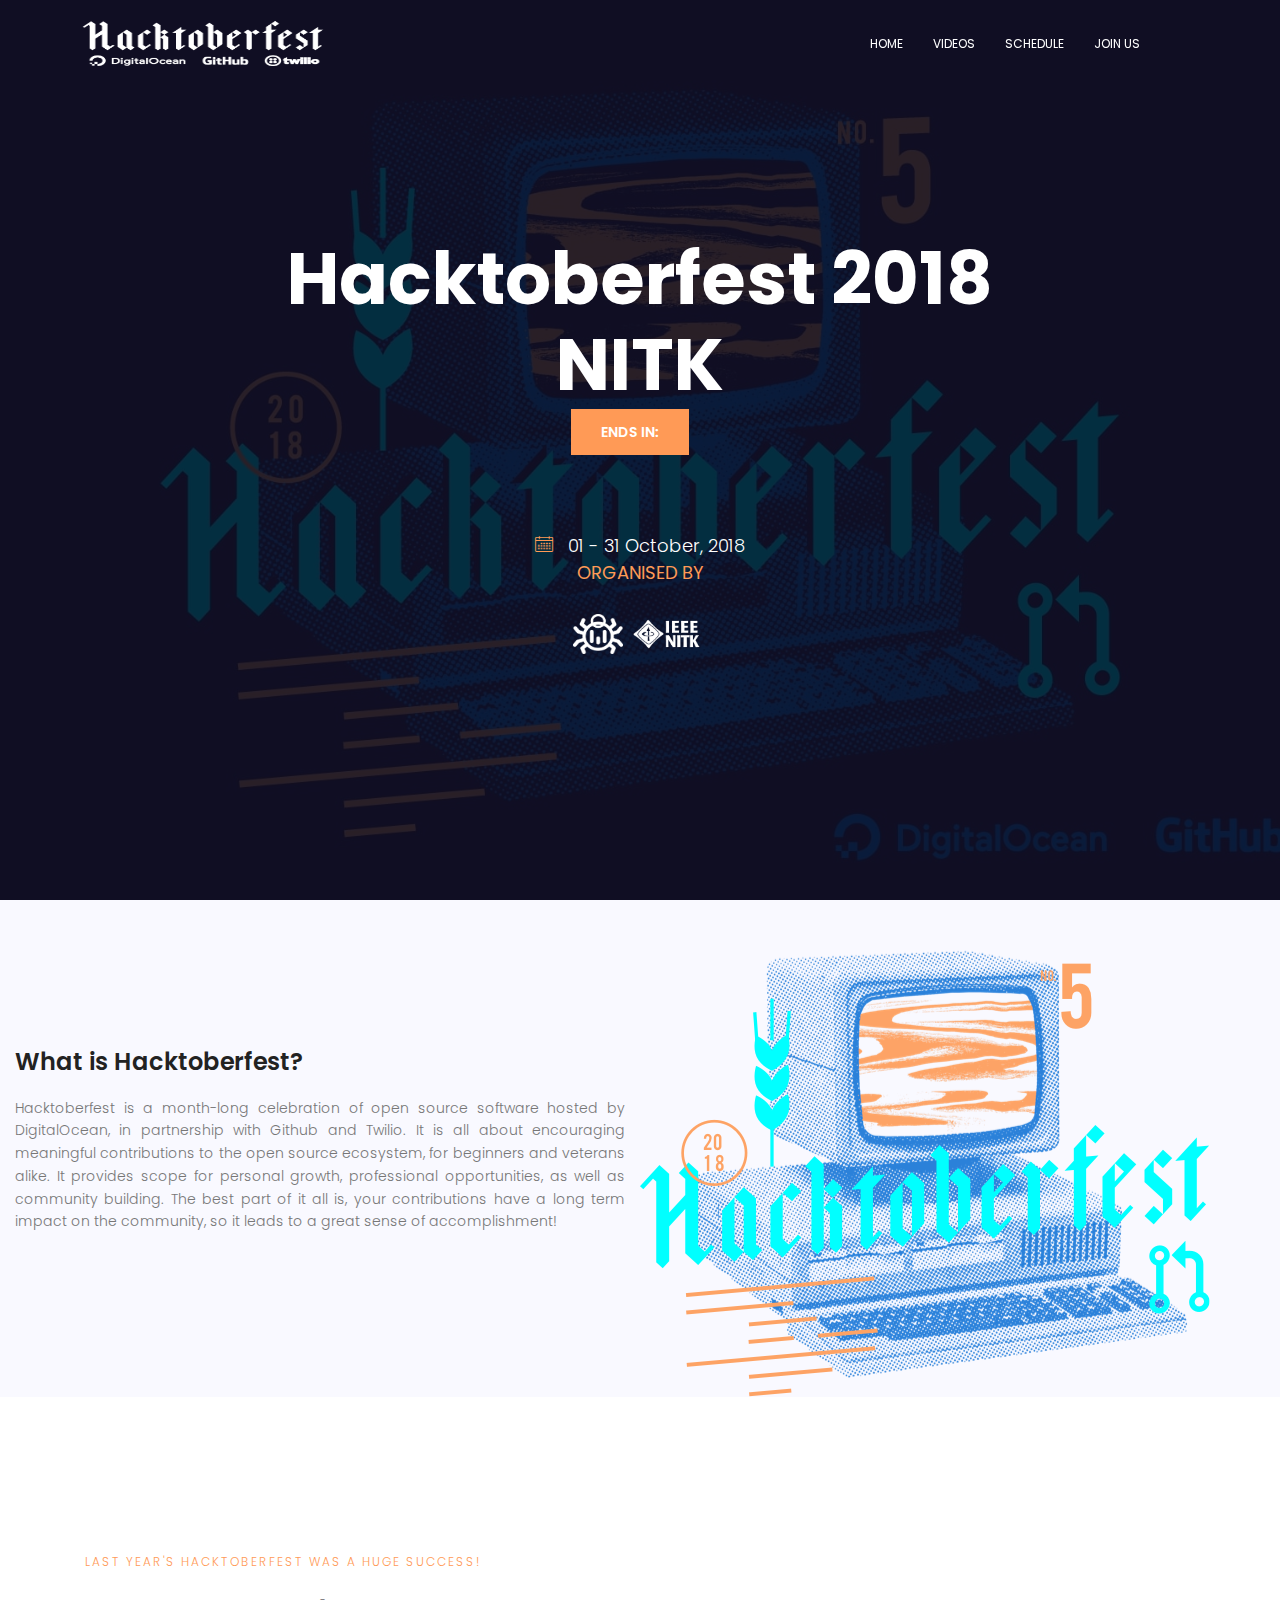
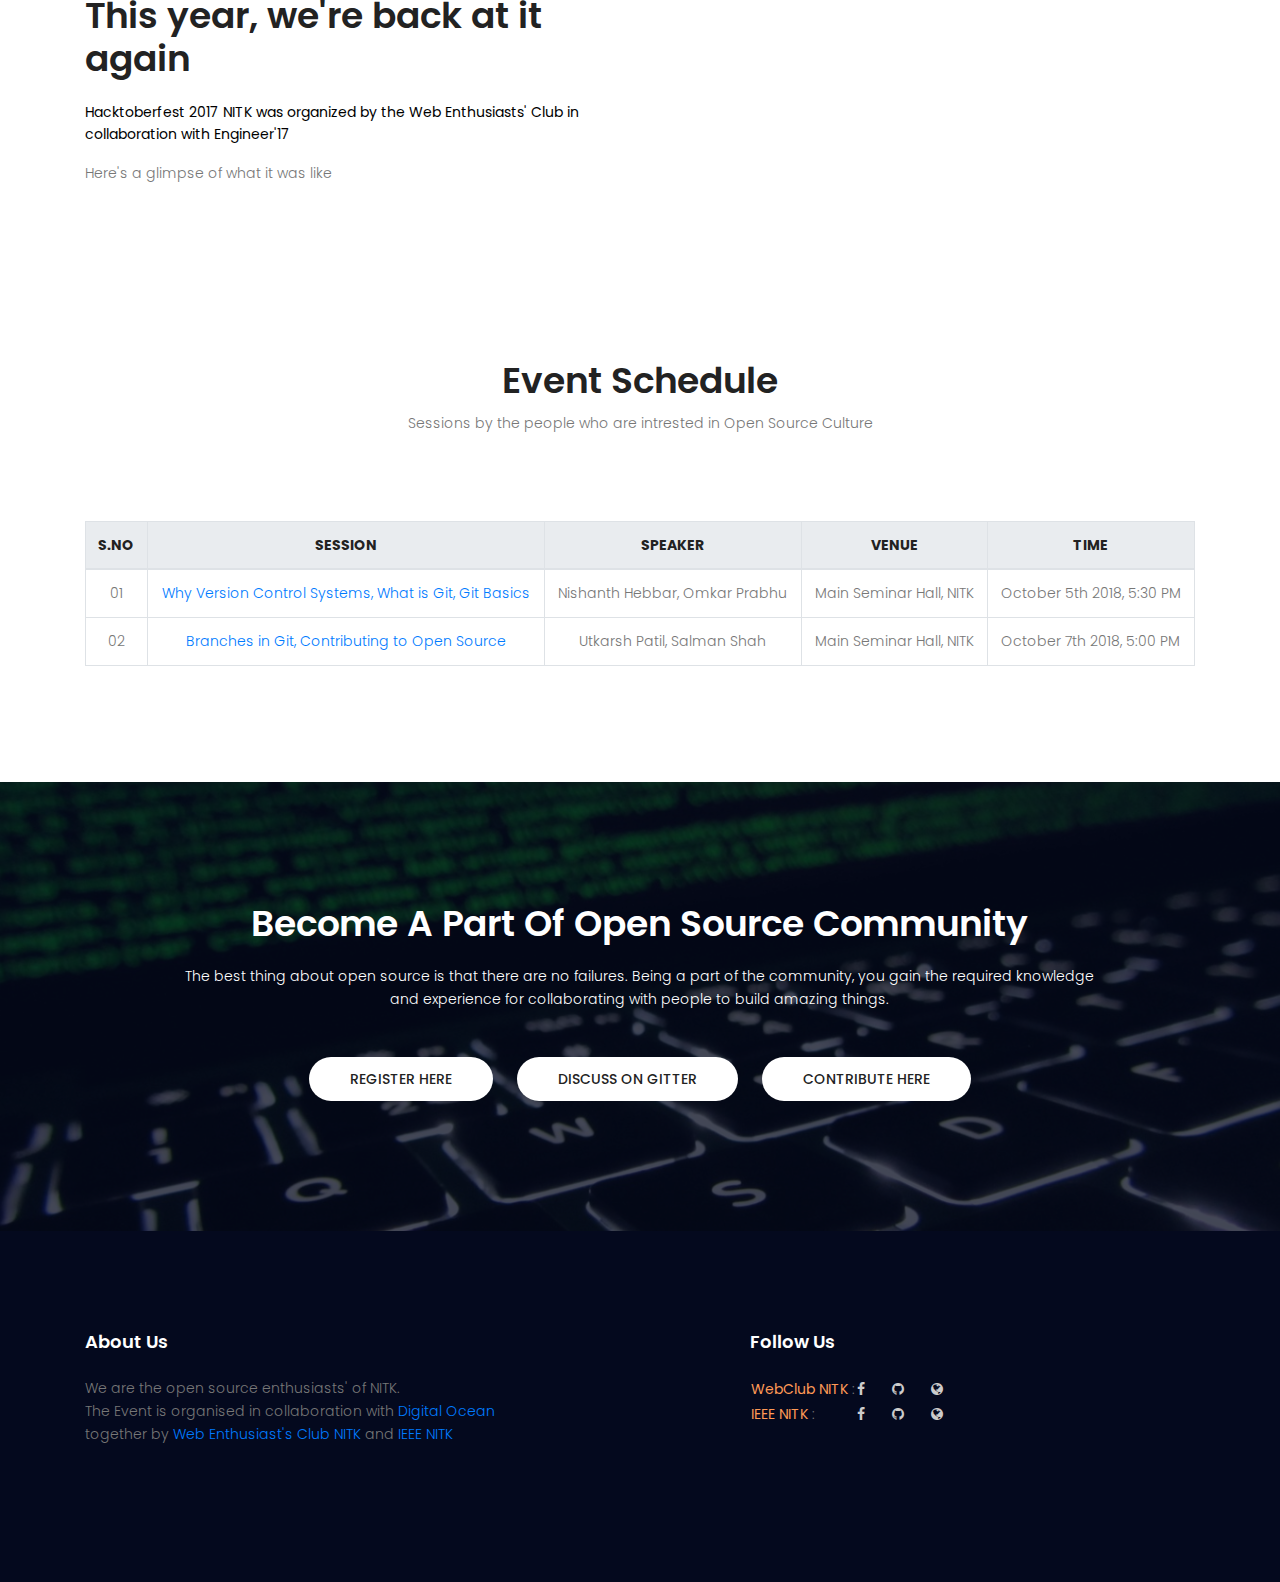
<file: index.html>
<!DOCTYPE html>
<html lang="zxx" class="no-js">

<head>
	<meta name="viewport" content="width=device-width, initial-scale=1, shrink-to-fit=no">
	<link rel="shortcut icon" href="img/favicon.png">
	<meta charset="UTF-8">
	<title>Hacktoberfest-NITK</title>
	<script src="https://ajax.googleapis.com/ajax/libs/jquery/2.1.3/jquery.min.js"></script>
	<script src="https://cdnjs.cloudflare.com/ajax/libs/popper.js/1.12.9/umd/popper.min.js" integrity="sha384-ApNbgh9B+Y1QKtv3Rn7W3mgPxhU9K/ScQsAP7hUibX39j7fakFPskvXusvfa0b4Q"
	 crossorigin="anonymous"></script>
	<script src="https://maxcdn.bootstrapcdn.com/bootstrap/3.3.7/js/bootstrap.min.js"></script>
	<script src="js/easing.min.js"></script>
	<script src="js/hoverIntent.js"></script>
	<script src="js/superfish.min.js"></script>
	<script src="js/jquery.ajaxchimp.min.js"></script>
	<script src="js/jquery.magnific-popup.min.js"></script>
	<script src="js/owl.carousel.min.js"></script>
	<script src="js/jquery.sticky.js"></script>
	<script src="js/jquery.nice-select.min.js"></script>
	<script src="js/parallax.min.js"></script>
	<script src="js/main.js"></script>
	<link href="https://fonts.googleapis.com/css?family=Poppins:100,200,400,300,500,600,700" rel="stylesheet">
	<link rel="stylesheet" href="css/linearicons.css">
	<link rel="stylesheet" href="css/font-awesome.min.css">
	<link rel="stylesheet" href="css/bootstrap.css">
	<link rel="stylesheet" href="css/magnific-popup.css">
	<link rel="stylesheet" href="css/nice-select.css">
	<link rel="stylesheet" href="css/animate.min.css">
	<link rel="stylesheet" href="css/owl.carousel.css">
	<link rel="stylesheet" href="css/main.css">
</head>

<body>

	<header id="header" id="home">
		<div class="container">
			<div class="row align-items-center justify-content-between d-flex">
				<div id="logo">
					<a href="index.html"><img src="img/logo.png" alt="Hacktoberfest" title="" height="60" width="270" /></a>
				</div>
				<nav id="nav-menu-container">
					<ul class="nav-menu">
						<li class="menu-active"><a href="#home">Home</a></li>
						<li><a href="#videos">Videos</a></li>
						<li><a href="#schedule">Schedule</a></li>
						<li><a href="#join_us">Join Us</a></li>
					</ul>
				</nav>
			</div>
		</div>
	</header>

	<section class="banner-area relative" id="home">
		<div class="overlay overlay-bg"></div>
		<div class="container">
			<div class="row fullscreen d-flex align-items-center justify-content-center">
				<div class="banner-content col-lg-9 col-md-12">
					<h1 class="text-white">
						Hacktoberfest 2018 NITK
					</h1>
					<br><br>
					<h2><div class='start-in'>ends in:</div><br><h2>
					<div class="countdown">
						<div id="timer" class="text-white"></div>
					</div>
					<h4><span class="lnr lnr-calendar-full"></span> 01 - 31 October, 2018</h4>
					<br>
					<h6>Organised by</h6>
					<h6> <a href="http://webclub-nitk.github.io/"><img src="img/webclub.png" height="40" width="50" padding="10"></a> <a href="https://ieee.nitk.ac.in/"><img src="img/ieee.png"
						 height="50" width="80" padding="10"></a></h6>
				</div>
			</div>
		</div>
	</section>

	<section class="home-video-area">
		<div class="container-fluid">
			<div class="row justify-content-end align-items-center">
				<div class="col-lg-4 no-padding about-right">
					<h1>What is Hacktoberfest?</h1>

					<p style="text-align:justify"> Hacktoberfest is a month-long celebration of open source software hosted by DigitalOcean, in partnership with Github and Twilio. It is all about encouraging meaningful contributions to the open source ecosystem, for beginners and veterans alike. It provides scope for personal growth, professional opportunities, as well as community building. The best part of it all is, your contributions have a long term impact on the community, so it leads to a great sense of accomplishment!
					</p>
				</div>
				<section class="video-area col-lg-6 no-padding">
					<div class="overlay overlay-bg"></div>
					<div class="containers">
						<div class="video-content">
							<img class="img-fluid" src="img/about2.png" alt="" style = "padding-top: 50px">
						</div>
					</div>
				</section>
			</div>
		</div>
	</section>

	<section class="video-sec-area section-gap" id="videos">
		<div class="container">
			<div class="row justify-content-center align-items-center ">
				<div class="col-lg-6 video-left">
					<h6>Last year's Hacktoberfest was a huge success!</h6>
					<h1>This year, we're back at it again</h1>
					<p><span>Hacktoberfest 2017 NITK was organized by the Web Enthusiasts' Club in collaboration with Engineer'17</span></p>
					<p>
						Here's a glimpse of what it was like
					</p>
				</div>
				<div class="col-lg-6">
					<iframe style="width: 100%" height="315" src="https://www.youtube-nocookie.com/embed/rbRABuT5hxc?rel=0&amp;controls=0&amp;start=1533"
					 frameborder="0" allow="autoplay; encrypted-media" allowfullscreen></iframe>
				</div>
			</div>
		</div>
	</section>

	<section class="schedule-area pb-100" id="schedule">
		<div class="container">
			<div class="row d-flex justify-content-center">
				<div class="menu-content pb-70 col-lg-8">
					<div class="title text-center">
						<h1 class="mb-10">Event Schedule</h1>
						<p>Sessions by the people who are intrested in Open Source Culture</p>
					</div>
				</div>
			</div>
			<div class="row">
				<div class="table-wrap col-lg-12">
					<table class="schdule-table table table-bordered">
						<thead class="thead-light">
							<tr>
								<th class="head" scope="col">s.no</th>
								<th class="head" scope="col">session</th>
								<th class="head" scope="col">speaker</th>
								<th class="head" scope="col">Venue</th>
								<th class="head" scope="col">time</th>
							</tr>
						</thead>
						<tbody>
							<tr>
								<th class="name" scope="row">01</th>
								<td>
									<a target="_blank" href="https://docs.google.com/presentation/d/e/2PACX-1vSeoP6CeHTLUF9klscw5H18eN42Aw2zJZ6yXvZCSqieCRXoiAqdLSJUr9HND-214RVVhD5vGLKPkse2/pub?start=false&loop=false&delayms=3000">
									Why Version Control Systems, What is Git, Git Basics</a>
								</td>
								<td>Nishanth Hebbar, Omkar Prabhu</td>
								<td>Main Seminar Hall, NITK</td>
								<td>October 5th 2018, 5:30 PM</td>

							</tr>
							<tr>
								<th class="name" scope="row">02</th>
								<td>
									<a target="_blank" href="https://drive.google.com/file/d/17Y2g-coU2gQhRFNXYTIn2SCbggeeP6Kl/view">
									Branches in Git, Contributing to Open Source</a>
								</td>
								<td>Utkarsh Patil, Salman Shah</td>
								<td>Main Seminar Hall, NITK</td>
								<td>October 7th 2018, 5:00 PM</td>

							</tr>
						</tbody>
					</table>
				</div>
			</div>
		</div>
	</section>

	<section class="callaction-area relative section-gap" id="join_us">
		<div class="overlay overlay-bg"></div>
		<div class="container">
			<div class="row justify-content-center">
				<div class="col-lg-10">
					<h1 class="text-white">Become A Part Of Open Source Community</h1>
					<p>
						The best thing about open source is that there are no failures.
						Being a part of the community, you gain the required knowledge and experience for
						collaborating with people to build amazing things.
					</p>
					<a class="primary-btn mobilebuttons" style="margin:10px;" href="https://hacktoberfest.digitalocean.com/">Register Here</a>
					<a class="primary-btn mobilebuttons" style="margin: 10px;" href="https://gitter.im/Hacktoberfest-NITK-2018">Discuss on Gitter</a>
					<a class="primary-btn mobilebuttons" style=" margin: 10px; " href="https://github.com/WebClub-NITK/Hacktoberfest-2k18">Contribute Here</a>
				</div>
			</div>
		</div>
	</section>

	<footer class="footer-area section-gap">
		<div class="container">
			<div class="row">
				<div class="col-lg-5 col-md-6 col-sm-6">
					<div class="single-footer-widget">
						<h6>About Us</h6>
						<p>
							We are the open source enthusiasts' of NITK.<br>
							The Event is organised in collaboration with
							<a href="https://hacktoberfest.digitalocean.com/">Digital Ocean</a> together by
							<a href="http://webclub-nitk.github.io/" target="_blank">Web Enthusiast's Club NITK</a>
							and
							<a href="https://ieee.nitk.ac.in/" target="_blank">IEEE NITK</a>
						</p>
					</div>
				</div>
				<div class="col-lg-2  col-md-6 col-sm-6">
				</div>
				<div class="col-lg-5 col-md-6 col-sm-6 social-widget">
					<div class="single-footer-widget">
						<h6>Follow Us</h6>
						<div class="footer-social d-flex align-items-center">
						<table>
							<tr>
								<td>
									<b>WebClub NITK</b> :
								</td>
								<td>
									<a href="https://www.facebook.com/web.club.nitk/"><i class="fa fa-facebook"></i></a>
								</td>
								<td>
									<a href="https://github.com/WebClub-NITK"><i class="fa fa-github"></i></a>
								</td>
								<td>
										<a href="http://webclub-nitk.github.io/"><i class="fa fa-globe"></i></a>
								</td>
							</tr>
							<tr>
								<td>
									<b>IEEE NITK</b> :
								</td>
								<td>
									<a href="https://www.facebook.com/IEEENITK/"><i class="fa fa-facebook" ></i></a>
								</td>
								<td>
									<a href="https://github.com/IEEE-NITK"><i class="fa fa-github" ></i></a>
								</td>
								<td>
									<a href="https://ieee.nitk.ac.in/"><i class="fa fa-globe" ></i></a>
								</td>
							</tr>
						</table>
					</div>
				</div>
			</div>
		</div>
	</footer>
</body>

</html>
</file>
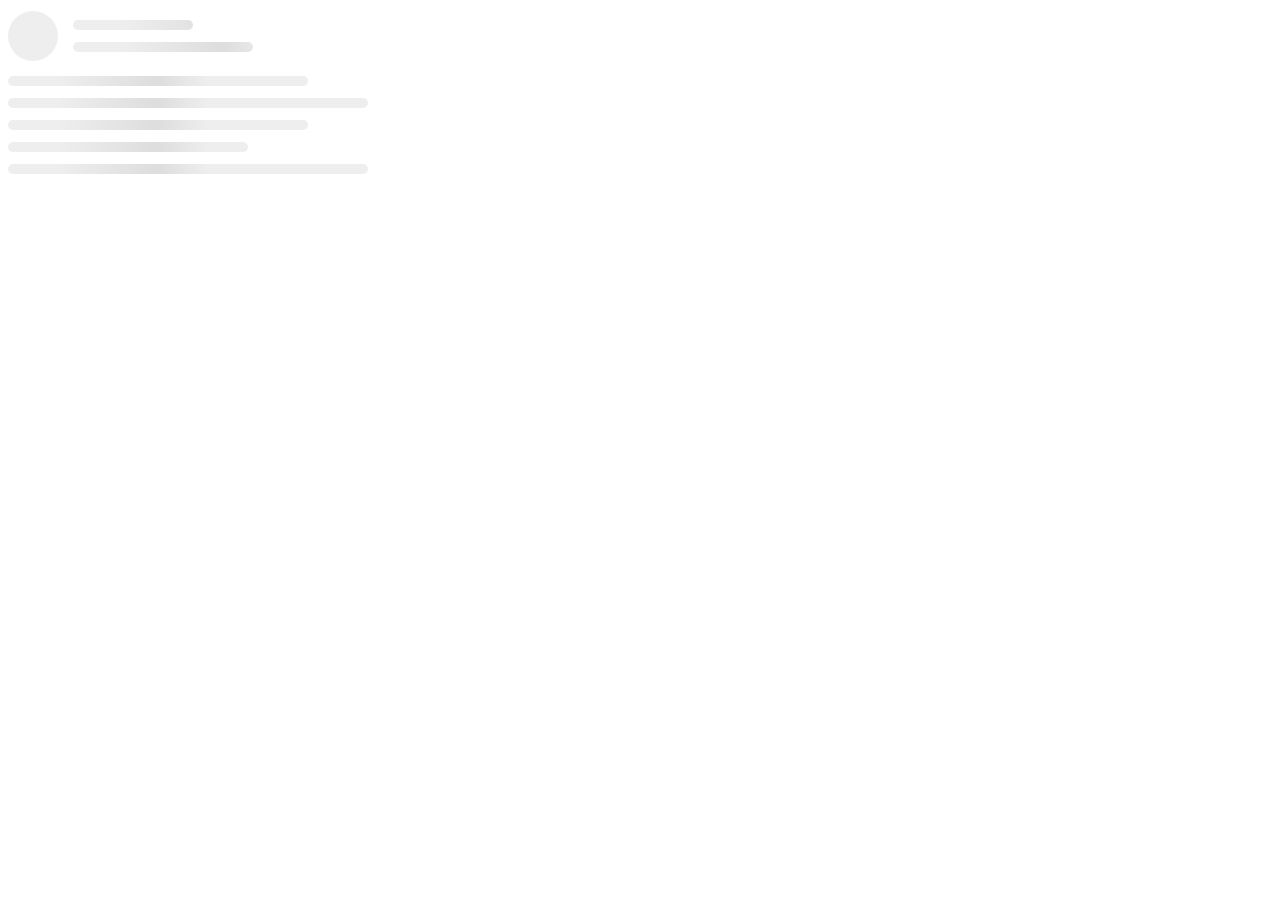
<file: development/gradient_loader/index.html>
<!DOCTYPE html>
<html lang="en">

<head>
  <meta charset="UTF-8">
  <meta name="viewport" content="width=device-width, initial-scale=1.0">
  <meta http-equiv="X-UA-Compatible" content="ie=edge">
  <link rel="stylesheet" href="index.css">
  <title>Gradient Loader</title>
</head>

<body>
  <div class="placeholder">
    <div class="profile-placeholder">
      <div class="circle"></div>
      <div class="profile-lines">
        <div class="line line--tiny"></div>
        <div class="line line--small"></div>
      </div>
    </div>

    <div class="line line--big"></div>
    <div class="line line--huge"></div>
    <div class="line line--big"></div>
    <div class="line line--medium"></div>
    <div class="line line--huge"></div>
  </div>
</body>

</html>
</file>
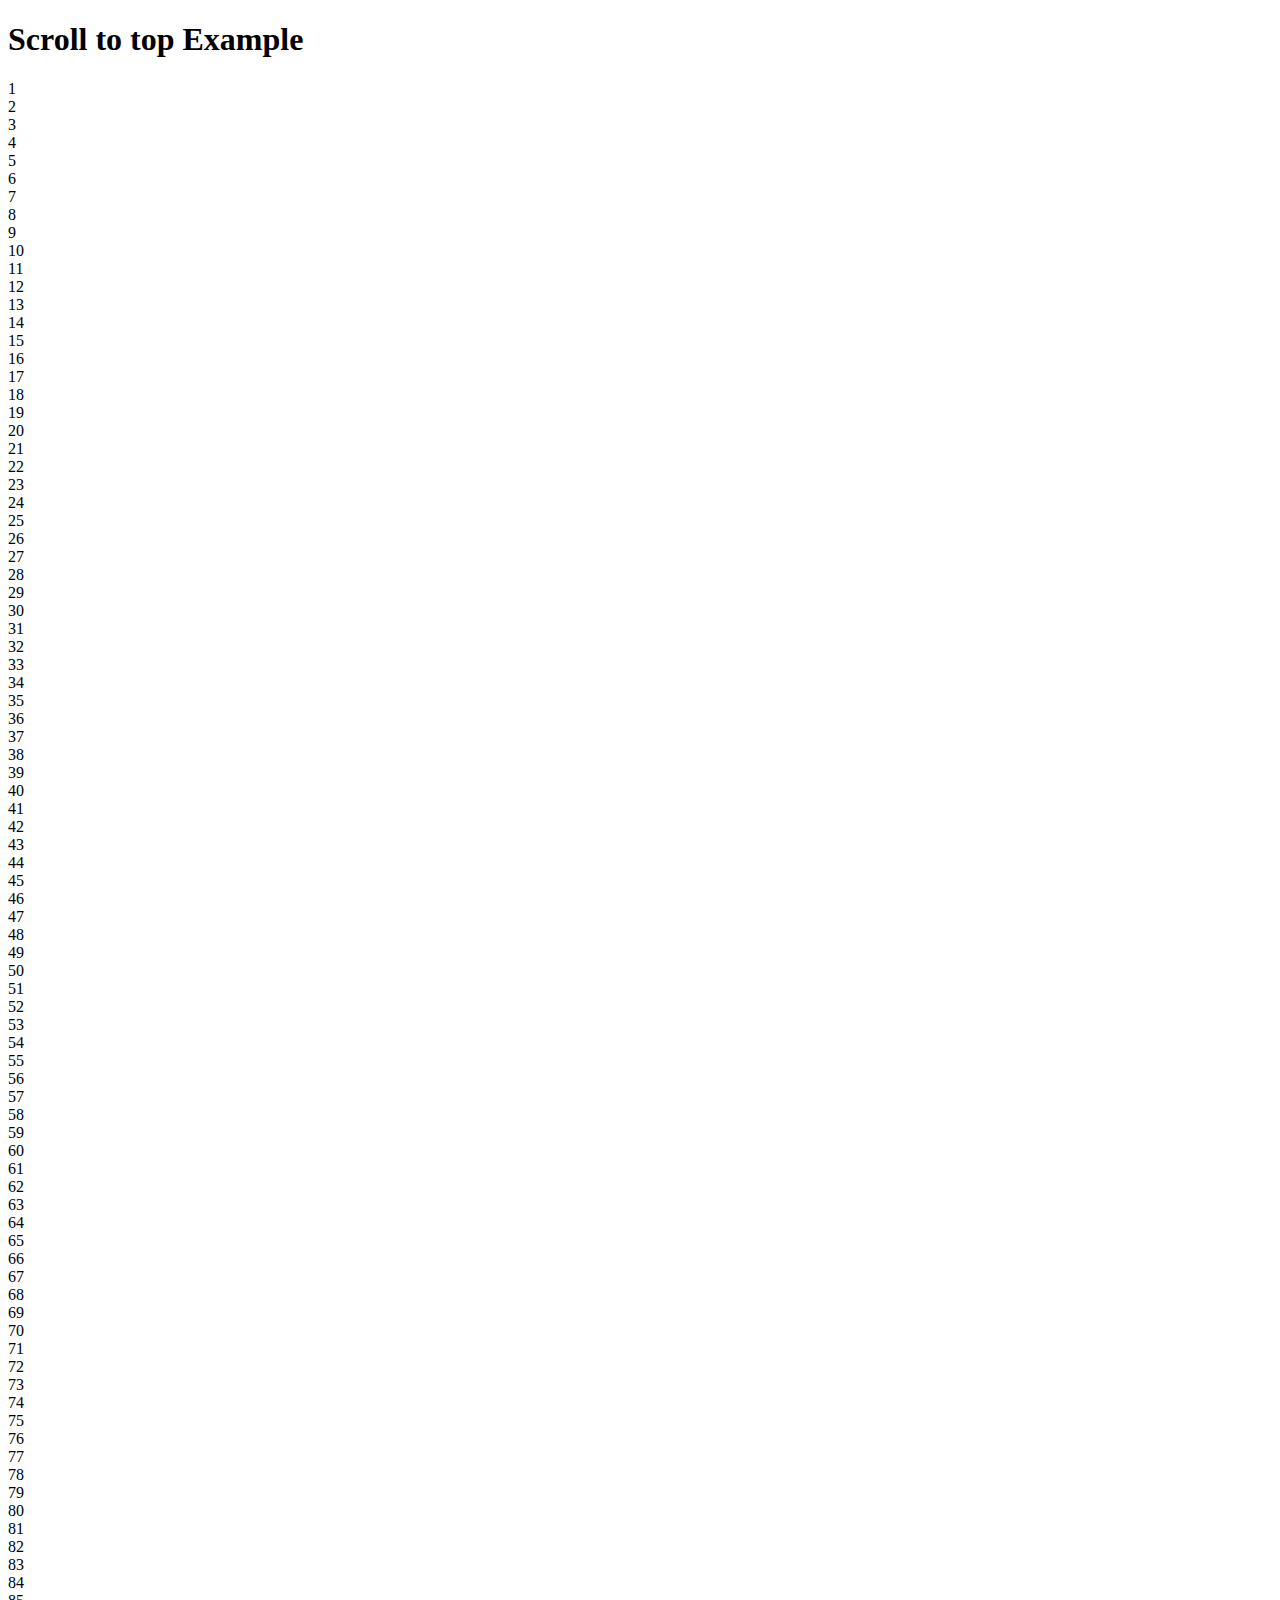
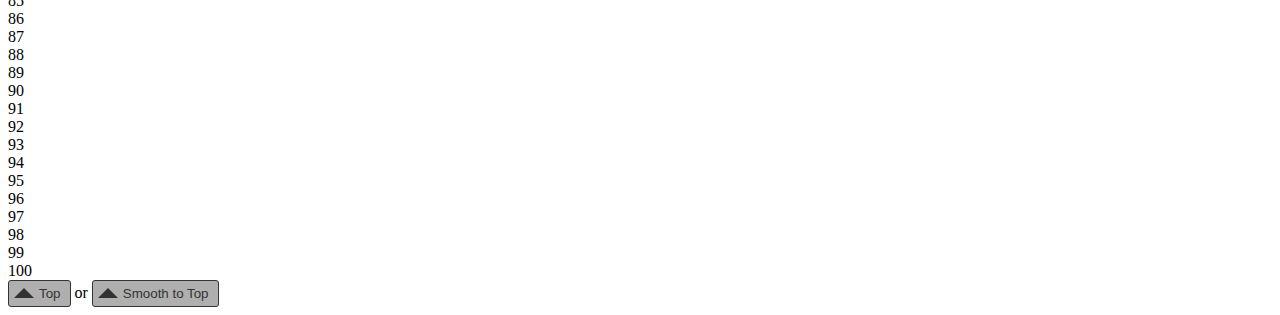
<file: development/scroll_top_plugin/example.html>
<!DOCTYPE HTML>
<html>

<head>
	<meta charset="utf-8">
	<title>Scroll to Top Example</title>

	<link rel="stylesheet" type="text/css" href="scrollTop.css">
	<script type="text/javascript" src="scrollTop.js"></script>
</head>

<body>
	<h1>Scroll to top Example</h1>

	<script type="text/javascript">
		/* insert 100 lines*/
		for (let i = 1; i <= 100; ++i) {
			document.write(i + "<br>");
		}
	</script>

	<button class="scrollTopButton" onclick="scrollToTop()">Top</button>
	or
	<button class="scrollTopButton" onclick="scrollToTopSmooth()">Smooth to Top</button>

</body>

</html>
</file>
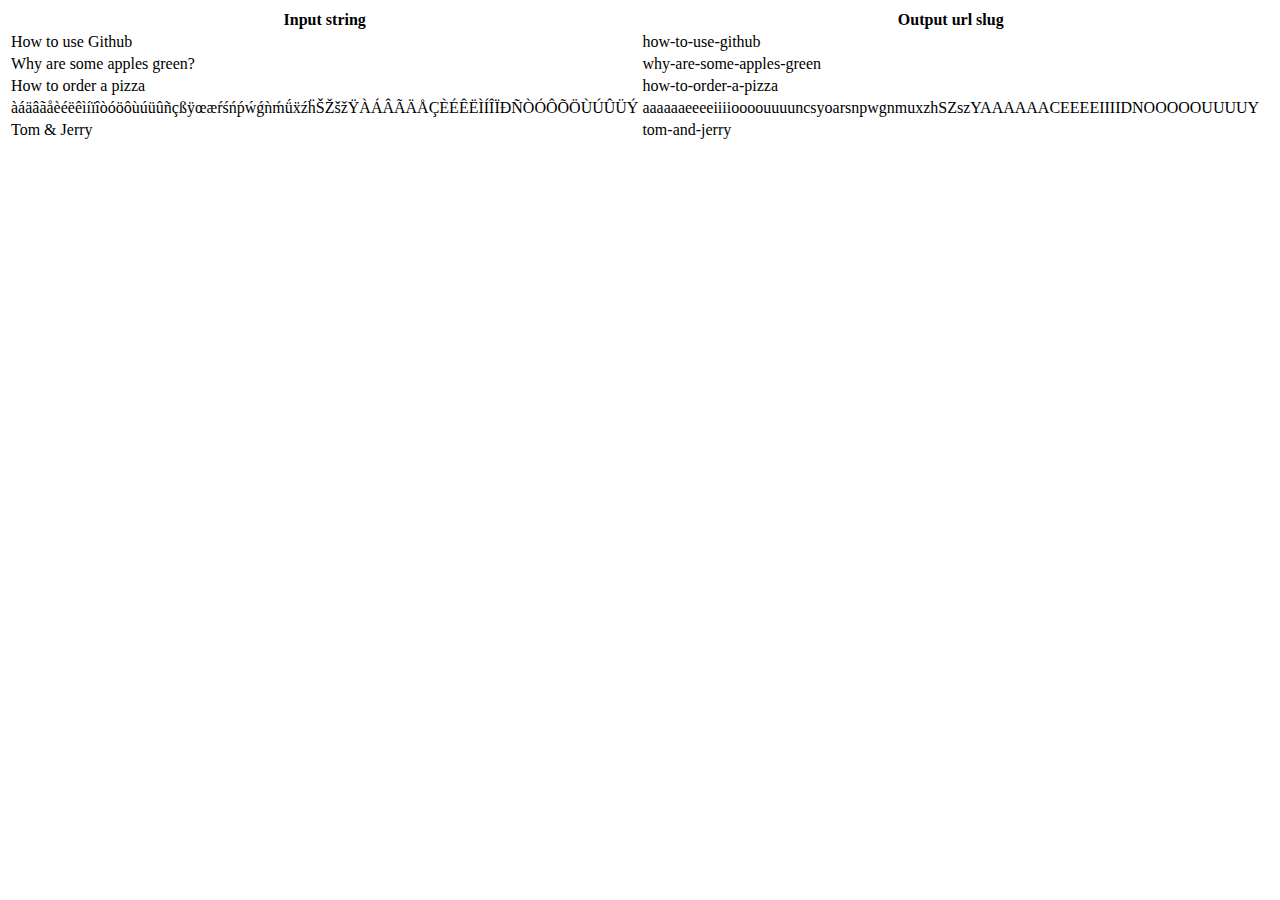
<file: development/string_to_url_slug/example.html>
<!DOCTYPE html>
<html>

<head>
  <meta charset="utf-8">
  <title>String to url slug example</title>
  <script src="./string_to_url_slug.js"></script>
  <script>
    function test() {

      testArray = [
        "How to use Github",
        "Why are some apples green?",
        "How to order a pizza",
        "àáäâãåèéëêìíïîòóöôùúüûñçßÿœæŕśńṕẃǵǹḿǘẍźḧŠŽšžŸÀÁÂÃÄÅÇÈÉÊËÌÍÎÏÐÑÒÓÔÕÖÙÚÛÜÝ",
        "Tom & Jerry"
      ];

      testArray.forEach((element) => {
        let table = document.getElementById("example");
        let tr = document.createElement("tr");
        let tdStrInput = document.createElement("td");
        let tdUrlSlugOutput = document.createElement("td");
        let strInput = document.createTextNode(element);
        let urlSlugOutput = document.createTextNode(string_to_url_slug(element));

        tdStrInput.appendChild(strInput);
        tdUrlSlugOutput.appendChild(urlSlugOutput);
        tr.appendChild(tdStrInput);
        tr.appendChild(tdUrlSlugOutput);
        table.appendChild(tr);
      });
    }
  </script>
</head>

<body onload="test();">
  <table id="example">
    <tr>
      <th>Input string</th>
      <th>Output url slug</th>
    </tr>
  </table>
</body>

</html>
</file>
<file: css/linearicons.css>
@font-face {
	font-family: 'Linearicons-Free';
	src:url('../fonts/Linearicons-Free.eot?w118d');
	src:url('../fonts/Linearicons-Free.eot?#iefixw118d') format('embedded-opentype'),
		url('../fonts/Linearicons-Free.woff2?w118d') format('woff2'),
		url('../fonts/Linearicons-Free.woff?w118d') format('woff'),
		url('../fonts/Linearicons-Free.ttf?w118d') format('truetype'),
		url('../fonts/Linearicons-Free.svg?w118d#Linearicons-Free') format('svg');
	font-weight: normal;
	font-style: normal;
}

.lnr {
	font-family: 'Linearicons-Free';
	speak: none;
	font-style: normal;
	font-weight: normal;
	font-variant: normal;
	text-transform: none;
	line-height: 1;

	/* Better Font Rendering =========== */
	-webkit-font-smoothing: antialiased;
	-moz-osx-font-smoothing: grayscale;
}

.lnr-home:before {
	content: "\e800";
}
.lnr-apartment:before {
	content: "\e801";
}
.lnr-pencil:before {
	content: "\e802";
}
.lnr-magic-wand:before {
	content: "\e803";
}
.lnr-drop:before {
	content: "\e804";
}
.lnr-lighter:before {
	content: "\e805";
}
.lnr-poop:before {
	content: "\e806";
}
.lnr-sun:before {
	content: "\e807";
}
.lnr-moon:before {
	content: "\e808";
}
.lnr-cloud:before {
	content: "\e809";
}
.lnr-cloud-upload:before {
	content: "\e80a";
}
.lnr-cloud-download:before {
	content: "\e80b";
}
.lnr-cloud-sync:before {
	content: "\e80c";
}
.lnr-cloud-check:before {
	content: "\e80d";
}
.lnr-database:before {
	content: "\e80e";
}
.lnr-lock:before {
	content: "\e80f";
}
.lnr-cog:before {
	content: "\e810";
}
.lnr-trash:before {
	content: "\e811";
}
.lnr-dice:before {
	content: "\e812";
}
.lnr-heart:before {
	content: "\e813";
}
.lnr-star:before {
	content: "\e814";
}
.lnr-star-half:before {
	content: "\e815";
}
.lnr-star-empty:before {
	content: "\e816";
}
.lnr-flag:before {
	content: "\e817";
}
.lnr-envelope:before {
	content: "\e818";
}
.lnr-paperclip:before {
	content: "\e819";
}
.lnr-inbox:before {
	content: "\e81a";
}
.lnr-eye:before {
	content: "\e81b";
}
.lnr-printer:before {
	content: "\e81c";
}
.lnr-file-empty:before {
	content: "\e81d";
}
.lnr-file-add:before {
	content: "\e81e";
}
.lnr-enter:before {
	content: "\e81f";
}
.lnr-exit:before {
	content: "\e820";
}
.lnr-graduation-hat:before {
	content: "\e821";
}
.lnr-license:before {
	content: "\e822";
}
.lnr-music-note:before {
	content: "\e823";
}
.lnr-film-play:before {
	content: "\e824";
}
.lnr-camera-video:before {
	content: "\e825";
}
.lnr-camera:before {
	content: "\e826";
}
.lnr-picture:before {
	content: "\e827";
}
.lnr-book:before {
	content: "\e828";
}
.lnr-bookmark:before {
	content: "\e829";
}
.lnr-user:before {
	content: "\e82a";
}
.lnr-users:before {
	content: "\e82b";
}
.lnr-shirt:before {
	content: "\e82c";
}
.lnr-store:before {
	content: "\e82d";
}
.lnr-cart:before {
	content: "\e82e";
}
.lnr-tag:before {
	content: "\e82f";
}
.lnr-phone-handset:before {
	content: "\e830";
}
.lnr-phone:before {
	content: "\e831";
}
.lnr-pushpin:before {
	content: "\e832";
}
.lnr-map-marker:before {
	content: "\e833";
}
.lnr-map:before {
	content: "\e834";
}
.lnr-location:before {
	content: "\e835";
}
.lnr-calendar-full:before {
	content: "\e836";
}
.lnr-keyboard:before {
	content: "\e837";
}
.lnr-spell-check:before {
	content: "\e838";
}
.lnr-screen:before {
	content: "\e839";
}
.lnr-smartphone:before {
	content: "\e83a";
}
.lnr-tablet:before {
	content: "\e83b";
}
.lnr-laptop:before {
	content: "\e83c";
}
.lnr-laptop-phone:before {
	content: "\e83d";
}
.lnr-power-switch:before {
	content: "\e83e";
}
.lnr-bubble:before {
	content: "\e83f";
}
.lnr-heart-pulse:before {
	content: "\e840";
}
.lnr-construction:before {
	content: "\e841";
}
.lnr-pie-chart:before {
	content: "\e842";
}
.lnr-chart-bars:before {
	content: "\e843";
}
.lnr-gift:before {
	content: "\e844";
}
.lnr-diamond:before {
	content: "\e845";
}
.lnr-linearicons:before {
	content: "\e846";
}
.lnr-dinner:before {
	content: "\e847";
}
.lnr-coffee-cup:before {
	content: "\e848";
}
.lnr-leaf:before {
	content: "\e849";
}
.lnr-paw:before {
	content: "\e84a";
}
.lnr-rocket:before {
	content: "\e84b";
}
.lnr-briefcase:before {
	content: "\e84c";
}
.lnr-bus:before {
	content: "\e84d";
}
.lnr-car:before {
	content: "\e84e";
}
.lnr-train:before {
	content: "\e84f";
}
.lnr-bicycle:before {
	content: "\e850";
}
.lnr-wheelchair:before {
	content: "\e851";
}
.lnr-select:before {
	content: "\e852";
}
.lnr-earth:before {
	content: "\e853";
}
.lnr-smile:before {
	content: "\e854";
}
.lnr-sad:before {
	content: "\e855";
}
.lnr-neutral:before {
	content: "\e856";
}
.lnr-mustache:before {
	content: "\e857";
}
.lnr-alarm:before {
	content: "\e858";
}
.lnr-bullhorn:before {
	content: "\e859";
}
.lnr-volume-high:before {
	content: "\e85a";
}
.lnr-volume-medium:before {
	content: "\e85b";
}
.lnr-volume-low:before {
	content: "\e85c";
}
.lnr-volume:before {
	content: "\e85d";
}
.lnr-mic:before {
	content: "\e85e";
}
.lnr-hourglass:before {
	content: "\e85f";
}
.lnr-undo:before {
	content: "\e860";
}
.lnr-redo:before {
	content: "\e861";
}
.lnr-sync:before {
	content: "\e862";
}
.lnr-history:before {
	content: "\e863";
}
.lnr-clock:before {
	content: "\e864";
}
.lnr-download:before {
	content: "\e865";
}
.lnr-upload:before {
	content: "\e866";
}
.lnr-enter-down:before {
	content: "\e867";
}
.lnr-exit-up:before {
	content: "\e868";
}
.lnr-bug:before {
	content: "\e869";
}
.lnr-code:before {
	content: "\e86a";
}
.lnr-link:before {
	content: "\e86b";
}
.lnr-unlink:before {
	content: "\e86c";
}
.lnr-thumbs-up:before {
	content: "\e86d";
}
.lnr-thumbs-down:before {
	content: "\e86e";
}
.lnr-magnifier:before {
	content: "\e86f";
}
.lnr-cross:before {
	content: "\e870";
}
.lnr-menu:before {
	content: "\e871";
}
.lnr-list:before {
	content: "\e872";
}
.lnr-chevron-up:before {
	content: "\e873";
}
.lnr-chevron-down:before {
	content: "\e874";
}
.lnr-chevron-left:before {
	content: "\e875";
}
.lnr-chevron-right:before {
	content: "\e876";
}
.lnr-arrow-up:before {
	content: "\e877";
}
.lnr-arrow-down:before {
	content: "\e878";
}
.lnr-arrow-left:before {
	content: "\e879";
}
.lnr-arrow-right:before {
	content: "\e87a";
}
.lnr-move:before {
	content: "\e87b";
}
.lnr-warning:before {
	content: "\e87c";
}
.lnr-question-circle:before {
	content: "\e87d";
}
.lnr-menu-circle:before {
	content: "\e87e";
}
.lnr-checkmark-circle:before {
	content: "\e87f";
}
.lnr-cross-circle:before {
	content: "\e880";
}
.lnr-plus-circle:before {
	content: "\e881";
}
.lnr-circle-minus:before {
	content: "\e882";
}
.lnr-arrow-up-circle:before {
	content: "\e883";
}
.lnr-arrow-down-circle:before {
	content: "\e884";
}
.lnr-arrow-left-circle:before {
	content: "\e885";
}
.lnr-arrow-right-circle:before {
	content: "\e886";
}
.lnr-chevron-up-circle:before {
	content: "\e887";
}
.lnr-chevron-down-circle:before {
	content: "\e888";
}
.lnr-chevron-left-circle:before {
	content: "\e889";
}
.lnr-chevron-right-circle:before {
	content: "\e88a";
}
.lnr-crop:before {
	content: "\e88b";
}
.lnr-frame-expand:before {
	content: "\e88c";
}
.lnr-frame-contract:before {
	content: "\e88d";
}
.lnr-layers:before {
	content: "\e88e";
}
.lnr-funnel:before {
	content: "\e88f";
}
.lnr-text-format:before {
	content: "\e890";
}
.lnr-text-format-remove:before {
	content: "\e891";
}
.lnr-text-size:before {
	content: "\e892";
}
.lnr-bold:before {
	content: "\e893";
}
.lnr-italic:before {
	content: "\e894";
}
.lnr-underline:before {
	content: "\e895";
}
.lnr-strikethrough:before {
	content: "\e896";
}
.lnr-highlight:before {
	content: "\e897";
}
.lnr-text-align-left:before {
	content: "\e898";
}
.lnr-text-align-center:before {
	content: "\e899";
}
.lnr-text-align-right:before {
	content: "\e89a";
}
.lnr-text-align-justify:before {
	content: "\e89b";
}
.lnr-line-spacing:before {
	content: "\e89c";
}
.lnr-indent-increase:before {
	content: "\e89d";
}
.lnr-indent-decrease:before {
	content: "\e89e";
}
.lnr-pilcrow:before {
	content: "\e89f";
}
.lnr-direction-ltr:before {
	content: "\e8a0";
}
.lnr-direction-rtl:before {
	content: "\e8a1";
}
.lnr-page-break:before {
	content: "\e8a2";
}
.lnr-sort-alpha-asc:before {
	content: "\e8a3";
}
.lnr-sort-amount-asc:before {
	content: "\e8a4";
}
.lnr-hand:before {
	content: "\e8a5";
}
.lnr-pointer-up:before {
	content: "\e8a6";
}
.lnr-pointer-right:before {
	content: "\e8a7";
}
.lnr-pointer-down:before {
	content: "\e8a8";
}
.lnr-pointer-left:before {
	content: "\e8a9";
}
</file>
<file: css/nice-select.css>
.nice-select {
  -webkit-tap-highlight-color: transparent;
  background-color: #fff;
  border-radius: 5px;
  border: solid 1px #e8e8e8;
  box-sizing: border-box;
  clear: both;
  cursor: pointer;
  display: block;
  float: left;
  font-family: inherit;
  font-size: 14px;
  font-weight: normal;
  height: 42px;
  line-height: 40px;
  outline: none;
  padding-left: 18px;
  padding-right: 30px;
  position: relative;
  text-align: left !important;
  -webkit-transition: all 0.2s ease-in-out;
  transition: all 0.2s ease-in-out;
  -webkit-user-select: none;
     -moz-user-select: none;
      -ms-user-select: none;
          user-select: none;
  white-space: nowrap;
  width: auto; }
  .nice-select:hover {
    border-color: #dbdbdb; }
  .nice-select:active, .nice-select.open, .nice-select:focus {
    border-color: #999; }
  .nice-select:after {
    border-bottom: 2px solid #999;
    border-right: 2px solid #999;
    content: '';
    display: block;
    height: 5px;
    margin-top: -4px;
    pointer-events: none;
    position: absolute;
    right: 12px;
    top: 50%;
    -webkit-transform-origin: 66% 66%;
        -ms-transform-origin: 66% 66%;
            transform-origin: 66% 66%;
    -webkit-transform: rotate(45deg);
        -ms-transform: rotate(45deg);
            transform: rotate(45deg);
    -webkit-transition: all 0.15s ease-in-out;
    transition: all 0.15s ease-in-out;
    width: 5px; }
  .nice-select.open:after {
    -webkit-transform: rotate(-135deg);
        -ms-transform: rotate(-135deg);
            transform: rotate(-135deg); }
  .nice-select.open .list {
    opacity: 1;
    pointer-events: auto;
    -webkit-transform: scale(1) translateY(0);
        -ms-transform: scale(1) translateY(0);
            transform: scale(1) translateY(0); }
  .nice-select.disabled {
    border-color: #ededed;
    color: #999;
    pointer-events: none; }
    .nice-select.disabled:after {
      border-color: #cccccc; }
  .nice-select.wide {
    width: 100%; }
    .nice-select.wide .list {
      left: 0 !important;
      right: 0 !important; }
  .nice-select.right {
    float: right; }
    .nice-select.right .list {
      left: auto;
      right: 0; }
  .nice-select.small {
    font-size: 12px;
    height: 36px;
    line-height: 34px; }
    .nice-select.small:after {
      height: 4px;
      width: 4px; }
    .nice-select.small .option {
      line-height: 34px;
      min-height: 34px; }
  .nice-select .list {
    background-color: #fff;
    border-radius: 5px;
    box-shadow: 0 0 0 1px rgba(68, 68, 68, 0.11);
    box-sizing: border-box;
    margin-top: 4px;
    opacity: 0;
    overflow: hidden;
    padding: 0;
    pointer-events: none;
    position: absolute;
    top: 100%;
    left: 0;
    -webkit-transform-origin: 50% 0;
        -ms-transform-origin: 50% 0;
            transform-origin: 50% 0;
    -webkit-transform: scale(0.75) translateY(-21px);
        -ms-transform: scale(0.75) translateY(-21px);
            transform: scale(0.75) translateY(-21px);
    -webkit-transition: all 0.2s cubic-bezier(0.5, 0, 0, 1.25), opacity 0.15s ease-out;
    transition: all 0.2s cubic-bezier(0.5, 0, 0, 1.25), opacity 0.15s ease-out;
    z-index: 9; }
    .nice-select .list:hover .option:not(:hover) {
      background-color: transparent !important; }
  .nice-select .option {
    cursor: pointer;
    font-weight: 400;
    line-height: 40px;
    list-style: none;
    min-height: 40px;
    outline: none;
    padding-left: 18px;
    padding-right: 29px;
    text-align: left;
    -webkit-transition: all 0.2s;
    transition: all 0.2s; }
    .nice-select .option:hover, .nice-select .option.focus, .nice-select .option.selected.focus {
      background-color: #f6f6f6; }
    .nice-select .option.selected {
      font-weight: bold; }
    .nice-select .option.disabled {
      background-color: transparent;
      color: #999;
      cursor: default; }

.no-csspointerevents .nice-select .list {
  display: none; }

.no-csspointerevents .nice-select.open .list {
  display: block; }
</file>
<file: css/main.css>
::-moz-selection{background-color:#ff9a56;color:#fff}::selection{background-color:#ff9a56;color:#fff}::-webkit-input-placeholder{color:#777777;font-weight:300}:-moz-placeholder{color:#777777;opacity:1;font-weight:300}::-moz-placeholder{color:#777777;opacity:1;font-weight:300}:-ms-input-placeholder{color:#777777;font-weight:300}::-ms-input-placeholder{color:#777777;font-weight:300}body{color:#777;font-family:"Poppins",sans-serif;font-size:14px;font-weight:300;line-height:1.625em;position:relative}ol,ul{margin:0;padding:0;list-style:none}select{display:block}figure{margin:0}a{-webkit-transition:all 0.3s ease 0s;-moz-transition:all 0.3s ease 0s;-o-transition:all 0.3s ease 0s;transition:all 0.3s ease 0s}iframe{border:0}a,a:focus,a:hover{text-decoration:none;outline:0}.btn.active.focus,.btn.active:focus,.btn.focus,.btn.focus:active,.btn:active:focus,.btn:focus{text-decoration:none;outline:0}.card-panel{margin:0;padding:60px}.btn i,.btn-large i,.btn-floating i,.btn-large i,.btn-flat i{font-size:1em;line-height:inherit}.gray-bg{background:#f9f9ff}h1,h2,h3,h4,h5,h6{font-family:"Poppins",sans-serif;color:#222;line-height:1.2em !important;margin-bottom:0;margin-top:0;font-weight:600}.h1,.h2,.h3,.h4,.h5,.h6{margin-bottom:0;margin-top:0;font-family:"Poppins",sans-serif;font-weight:600;color:#222}h1,.h1{font-size:36px}h2,.h2{font-size:30px}h3,.h3{font-size:24px}h4,.h4{font-size:18px}h5,.h5{font-size:16px}h6,.h6{font-size:14px;color:#222}td,th{border-radius:0px}.clear::before,.clear::after{content:" ";display:table}.clear::after{clear:both}.fz-11{font-size:11px}.fz-12{font-size:12px}.fz-13{font-size:13px}.fz-14{font-size:14px}.fz-15{font-size:15px}.fz-16{font-size:16px}.fz-18{font-size:18px}.fz-30{font-size:30px}.fz-48{font-size:48px !important}.fw100{font-weight:100}.fw300{font-weight:300}.fw400{font-weight:400 !important}.fw500{font-weight:500}.f700{font-weight:700}.fsi{font-style:italic}.mt-10{margin-top:10px}.mt-15{margin-top:15px}.mt-20{margin-top:20px}.mt-25{margin-top:25px}.mt-30{margin-top:30px}.mt-35{margin-top:35px}.mt-40{margin-top:40px}.mt-50{margin-top:50px}.mt-60{margin-top:60px}.mt-70{margin-top:70px}.mt-80{margin-top:80px}.mt-100{margin-top:100px}.mt-120{margin-top:120px}.mt-150{margin-top:150px}.ml-0{margin-left:0 !important}.ml-5{margin-left:5px !important}.ml-10{margin-left:10px}.ml-15{margin-left:15px}.ml-20{margin-left:20px}.ml-30{margin-left:30px}.ml-50{margin-left:50px}.mr-0{margin-right:0 !important}.mr-5{margin-right:5px !important}.mr-15{margin-right:15px}.mr-10{margin-right:10px}.mr-20{margin-right:20px}.mr-30{margin-right:30px}.mr-50{margin-right:50px}.mb-0{margin-bottom:0px}.mb-0-i{margin-bottom:0px !important}.mb-5{margin-bottom:5px}.mb-10{margin-bottom:10px}.mb-15{margin-bottom:15px}.mb-20{margin-bottom:20px}.mb-25{margin-bottom:25px}.mb-30{margin-bottom:30px}.mb-40{margin-bottom:40px}.mb-50{margin-bottom:50px}.mb-60{margin-bottom:60px}.mb-70{margin-bottom:70px}.mb-80{margin-bottom:80px}.mb-90{margin-bottom:90px}.mb-100{margin-bottom:100px}.pt-0{padding-top:0px}.pt-10{padding-top:10px}.pt-15{padding-top:15px}.pt-20{padding-top:20px}.pt-25{padding-top:25px}.pt-30{padding-top:30px}.pt-40{padding-top:40px}.pt-50{padding-top:50px}.pt-60{padding-top:60px}.pt-70{padding-top:70px}.pt-80{padding-top:80px}.pt-90{padding-top:90px}.pt-100{padding-top:100px}.pt-120{padding-top:120px}.pt-150{padding-top:150px}.pt-170{padding-top:170px}.pb-0{padding-bottom:0px}.pb-10{padding-bottom:10px}.pb-15{padding-bottom:15px}.pb-20{padding-bottom:20px}.pb-25{padding-bottom:25px}.pb-30{padding-bottom:30px}.pb-40{padding-bottom:40px}.pb-50{padding-bottom:50px}.pb-60{padding-bottom:60px}.pb-70{padding-bottom:70px}.pb-80{padding-bottom:80px}.pb-90{padding-bottom:90px}.pb-100{padding-bottom:100px}.pb-120{padding-bottom:120px}.pb-150{padding-bottom:150px}.pr-30{padding-right:30px}.pl-30{padding-left:30px}.pl-90{padding-left:90px}.p-40{padding:40px}.float-left{float:left}.float-right{float:right}.text-italic{font-style:italic}.text-white{color:#fff}.text-black{color:#000}.transition{-webkit-transition:all 0.3s ease 0s;-moz-transition:all 0.3s ease 0s;-o-transition:all 0.3s ease 0s;transition:all 0.3s ease 0s}.section-full{padding:100px 0}.section-half{padding:75px 0}.text-center{text-align:center}.text-left{text-align:left}.text-rigth{text-align:right}.flex{display:-webkit-box;display:-webkit-flex;display:-moz-flex;display:-ms-flexbox;display:flex}.inline-flex{display:-webkit-inline-box;display:-webkit-inline-flex;display:-moz-inline-flex;display:-ms-inline-flexbox;display:inline-flex}.flex-grow{-webkit-box-flex:1;-webkit-flex-grow:1;-moz-flex-grow:1;-ms-flex-positive:1;flex-grow:1}.flex-wrap{-webkit-flex-wrap:wrap;-moz-flex-wrap:wrap;-ms-flex-wrap:wrap;flex-wrap:wrap}.flex-left{-webkit-box-pack:start;-ms-flex-pack:start;-webkit-justify-content:flex-start;-moz-justify-content:flex-start;justify-content:flex-start}.flex-middle{-webkit-box-align:center;-ms-flex-align:center;-webkit-align-items:center;-moz-align-items:center;align-items:center}.flex-right{-webkit-box-pack:end;-ms-flex-pack:end;-webkit-justify-content:flex-end;-moz-justify-content:flex-end;justify-content:flex-end}.flex-top{-webkit-align-self:flex-start;-moz-align-self:flex-start;-ms-flex-item-align:start;align-self:flex-start}.flex-center{-webkit-box-pack:center;-ms-flex-pack:center;-webkit-justify-content:center;-moz-justify-content:center;justify-content:center}.flex-bottom{-webkit-align-self:flex-end;-moz-align-self:flex-end;-ms-flex-item-align:end;align-self:flex-end}.space-between{-webkit-box-pack:justify;-ms-flex-pack:justify;-webkit-justify-content:space-between;-moz-justify-content:space-between;justify-content:space-between}.space-around{-ms-flex-pack:distribute;-webkit-justify-content:space-around;-moz-justify-content:space-around;justify-content:space-around}.flex-column{-webkit-box-direction:normal;-webkit-box-orient:vertical;-webkit-flex-direction:column;-moz-flex-direction:column;-ms-flex-direction:column;flex-direction:column}.flex-cell{display:-webkit-box;display:-webkit-flex;display:-moz-flex;display:-ms-flexbox;display:flex;-webkit-box-flex:1;-webkit-flex-grow:1;-moz-flex-grow:1;-ms-flex-positive:1;flex-grow:1}.display-table{display:table}.light{color:#fff}.dark{color:#222}.relative{position:relative}.overflow-hidden{overflow:hidden}.overlay{position:absolute;left:0;right:0;top:0;bottom:0}.container.fullwidth{width:100%}.container.no-padding{padding-left:0;padding-right:0}.no-padding{padding:0}.section-bg{background:#f9fafc}@media (max-width: 767px){.no-flex-xs{display:block !important}}.row.no-margin{margin-left:0;margin-right:0}.sample-text-area{background:#fff;padding:100px 0 70px 0}.text-heading{margin-bottom:30px;font-size:24px}b,sup,sub,u,del{color:#ff9a56}h1{font-size:36px}h2{font-size:30px}h3{font-size:24px}h4{font-size:18px}h5{font-size:16px}h6{font-size:14px}h1,h2,h3,h4,h5,h6{line-height:1.5em}.typography h1,.typography h2,.typography h3,.typography h4,.typography h5,.typography h6{color:#777}.button-area{background:#fff}.button-area .border-top-generic{padding:70px 15px;border-top:1px dotted #eee}.button-group-area .genric-btn{margin-right:10px;margin-top:10px}.button-group-area .genric-btn:last-child{margin-right:0}.genric-btn{display:inline-block;outline:none;line-height:40px;padding:0 30px;font-size:.8em;text-align:center;text-decoration:none;font-weight:500;cursor:pointer;-webkit-transition:all 0.3s ease 0s;-moz-transition:all 0.3s ease 0s;-o-transition:all 0.3s ease 0s;transition:all 0.3s ease 0s}.genric-btn:focus{outline:none}.genric-btn.e-large{padding:0 40px;line-height:50px}.genric-btn.large{line-height:45px}.genric-btn.medium{line-height:30px}.genric-btn.small{line-height:25px}.genric-btn.radius{border-radius:3px}.genric-btn.circle{border-radius:20px}.genric-btn.arrow{display:-webkit-inline-box;display:-ms-inline-flexbox;display:inline-flex;-webkit-box-align:center;-ms-flex-align:center;align-items:center}.genric-btn.arrow span{margin-left:10px}.genric-btn.default{color:#222;background:#f9f9ff;border:1px solid transparent}.genric-btn.default:hover{border:1px solid #f9f9ff;background:#fff}.genric-btn.default-border{border:1px solid #f9f9ff;background:#fff}.genric-btn.default-border:hover{color:#222;background:#f9f9ff;border:1px solid transparent}.genric-btn.primary{color:#fff;background:#ff9a56;border:1px solid transparent}.genric-btn.primary:hover{color:#ff9a56;border:1px solid #ff9a56;background:#fff}.genric-btn.primary-border{color:#ff9a56;border:1px solid #ff9a56;background:#fff}.genric-btn.primary-border:hover{color:#fff;background:#ff9a56;border:1px solid transparent}.genric-btn.success{color:#fff;background:#4cd3e3;border:1px solid transparent}.genric-btn.success:hover{color:#4cd3e3;border:1px solid #4cd3e3;background:#fff}.genric-btn.success-border{color:#4cd3e3;border:1px solid #4cd3e3;background:#fff}.genric-btn.success-border:hover{color:#fff;background:#4cd3e3;border:1px solid transparent}.genric-btn.info{color:#fff;background:#38a4ff;border:1px solid transparent}.genric-btn.info:hover{color:#38a4ff;border:1px solid #38a4ff;background:#fff}.genric-btn.info-border{color:#38a4ff;border:1px solid #38a4ff;background:#fff}.genric-btn.info-border:hover{color:#fff;background:#38a4ff;border:1px solid transparent}.genric-btn.warning{color:#fff;background:#f4e700;border:1px solid transparent}.genric-btn.warning:hover{color:#f4e700;border:1px solid #f4e700;background:#fff}.genric-btn.warning-border{color:#f4e700;border:1px solid #f4e700;background:#fff}.genric-btn.warning-border:hover{color:#fff;background:#f4e700;border:1px solid transparent}.genric-btn.danger{color:#fff;background:#f44a40;border:1px solid transparent}.genric-btn.danger:hover{color:#f44a40;border:1px solid #f44a40;background:#fff}.genric-btn.danger-border{color:#f44a40;border:1px solid #f44a40;background:#fff}.genric-btn.danger-border:hover{color:#fff;background:#f44a40;border:1px solid transparent}.genric-btn.link{color:#222;background:#f9f9ff;text-decoration:underline;border:1px solid transparent}.genric-btn.link:hover{color:#222;border:1px solid #f9f9ff;background:#fff}.genric-btn.link-border{color:#222;border:1px solid #f9f9ff;background:#fff;text-decoration:underline}.genric-btn.link-border:hover{color:#222;background:#f9f9ff;border:1px solid transparent}.genric-btn.disable{color:#222,0.3;background:#f9f9ff;border:1px solid transparent;cursor:not-allowed}.generic-blockquote{padding:30px 50px 30px 30px;background:#f9f9ff;border-left:2px solid #ff9a56}.progress-table-wrap{overflow-x:scroll}.progress-table{background:#f9f9ff;padding:15px 0px 30px 0px;min-width:800px}.progress-table .serial{width:11.83%;padding-left:30px}.progress-table .country{width:28.07%}.progress-table .visit{width:19.74%}.progress-table .percentage{width:40.36%;padding-right:50px}.progress-table .table-head{display:flex}.progress-table .table-head .serial,.progress-table .table-head .country,.progress-table .table-head .visit,.progress-table .table-head .percentage{color:#222;line-height:40px;text-transform:uppercase;font-weight:500}.progress-table .table-row{padding:15px 0;border-top:1px solid #edf3fd;display:flex}.progress-table .table-row .serial,.progress-table .table-row .country,.progress-table .table-row .visit,.progress-table .table-row .percentage{display:flex;align-items:center}.progress-table .table-row .country img{margin-right:15px}.progress-table .table-row .percentage .progress{width:80%;border-radius:0px;background:transparent}.progress-table .table-row .percentage .progress .progress-bar{height:5px;line-height:5px}.progress-table .table-row .percentage .progress .progress-bar.color-1{background-color:#6382e6}.progress-table .table-row .percentage .progress .progress-bar.color-2{background-color:#e66686}.progress-table .table-row .percentage .progress .progress-bar.color-3{background-color:#f09359}.progress-table .table-row .percentage .progress .progress-bar.color-4{background-color:#73fbaf}.progress-table .table-row .percentage .progress .progress-bar.color-5{background-color:#73fbaf}.progress-table .table-row .percentage .progress .progress-bar.color-6{background-color:#6382e6}.progress-table .table-row .percentage .progress .progress-bar.color-7{background-color:#a367e7}.progress-table .table-row .percentage .progress .progress-bar.color-8{background-color:#e66686}.single-gallery-image{margin-top:30px;background-repeat:no-repeat !important;background-position:center center !important;background-size:cover !important;height:200px}.list-style{width:14px;height:14px}.unordered-list li{position:relative;padding-left:30px;line-height:1.82em !important}.unordered-list li:before{content:"";position:absolute;width:14px;height:14px;border:3px solid #ff9a56;background:#fff;top:4px;left:0;border-radius:50%}.ordered-list{margin-left:30px}.ordered-list li{list-style-type:decimal-leading-zero;color:#ff9a56;font-weight:500;line-height:1.82em !important}.ordered-list li span{font-weight:300;color:#777}.ordered-list-alpha li{margin-left:30px;list-style-type:lower-alpha;color:#ff9a56;font-weight:500;line-height:1.82em !important}.ordered-list-alpha li span{font-weight:300;color:#777}.ordered-list-roman li{margin-left:30px;list-style-type:lower-roman;color:#ff9a56;font-weight:500;line-height:1.82em !important}.ordered-list-roman li span{font-weight:300;color:#777}.single-input{display:block;width:100%;line-height:40px;border:none;outline:none;background:#f9f9ff;padding:0 20px}.single-input:focus{outline:none}.input-group-icon{position:relative}.input-group-icon .icon{position:absolute;left:20px;top:0;line-height:40px;z-index:3}.input-group-icon .icon i{color:#797979}.input-group-icon .single-input{padding-left:45px}.single-textarea{display:block;width:100%;line-height:40px;border:none;outline:none;background:#f9f9ff;padding:0 20px;height:100px;resize:none}.single-textarea:focus{outline:none}.single-input-primary{display:block;width:100%;line-height:40px;border:1px solid transparent;outline:none;background:#f9f9ff;padding:0 20px}.single-input-primary:focus{outline:none;border:1px solid #ff9a56}.single-input-accent{display:block;width:100%;line-height:40px;border:1px solid transparent;outline:none;background:#f9f9ff;padding:0 20px}.single-input-accent:focus{outline:none;border:1px solid #eb6b55}.single-input-secondary{display:block;width:100%;line-height:40px;border:1px solid transparent;outline:none;background:#f9f9ff;padding:0 20px}.single-input-secondary:focus{outline:none;border:1px solid #f09359}.default-switch{width:35px;height:17px;border-radius:8.5px;background:#f9f9ff;position:relative;cursor:pointer}.default-switch input{position:absolute;left:0;top:0;right:0;bottom:0;width:100%;height:100%;opacity:0;cursor:pointer}.default-switch input+label{position:absolute;top:1px;left:1px;width:15px;height:15px;border-radius:50%;background:#ff9a56;-webkit-transition:all 0.2s;-moz-transition:all 0.2s;-o-transition:all 0.2s;transition:all 0.2s;box-shadow:0px 4px 5px 0px rgba(0,0,0,0.2);cursor:pointer}.default-switch input:checked+label{left:19px}.primary-switch{width:35px;height:17px;border-radius:8.5px;background:#f9f9ff;position:relative;cursor:pointer}.primary-switch input{position:absolute;left:0;top:0;right:0;bottom:0;width:100%;height:100%;opacity:0}.primary-switch input+label{position:absolute;left:0;top:0;right:0;bottom:0;width:100%;height:100%}.primary-switch input+label:before{content:"";position:absolute;left:0;top:0;right:0;bottom:0;width:100%;height:100%;background:transparent;border-radius:8.5px;cursor:pointer;-webkit-transition:all 0.2s;-moz-transition:all 0.2s;-o-transition:all 0.2s;transition:all 0.2s}.primary-switch input+label:after{content:"";position:absolute;top:1px;left:1px;width:15px;height:15px;border-radius:50%;background:#fff;-webkit-transition:all 0.2s;-moz-transition:all 0.2s;-o-transition:all 0.2s;transition:all 0.2s;box-shadow:0px 4px 5px 0px rgba(0,0,0,0.2);cursor:pointer}.primary-switch input:checked+label:after{left:19px}.primary-switch input:checked+label:before{background:#ff9a56}.confirm-switch{width:35px;height:17px;border-radius:8.5px;background:#f9f9ff;position:relative;cursor:pointer}.confirm-switch input{position:absolute;left:0;top:0;right:0;bottom:0;width:100%;height:100%;opacity:0}.confirm-switch input+label{position:absolute;left:0;top:0;right:0;bottom:0;width:100%;height:100%}.confirm-switch input+label:before{content:"";position:absolute;left:0;top:0;right:0;bottom:0;width:100%;height:100%;background:transparent;border-radius:8.5px;-webkit-transition:all 0.2s;-moz-transition:all 0.2s;-o-transition:all 0.2s;transition:all 0.2s;cursor:pointer}.confirm-switch input+label:after{content:"";position:absolute;top:1px;left:1px;width:15px;height:15px;border-radius:50%;background:#fff;-webkit-transition:all 0.2s;-moz-transition:all 0.2s;-o-transition:all 0.2s;transition:all 0.2s;box-shadow:0px 4px 5px 0px rgba(0,0,0,0.2);cursor:pointer}.confirm-switch input:checked+label:after{left:19px}.confirm-switch input:checked+label:before{background:#4cd3e3}.primary-checkbox{width:16px;height:16px;border-radius:3px;background:#f9f9ff;position:relative;cursor:pointer}.primary-checkbox input{position:absolute;left:0;top:0;right:0;bottom:0;width:100%;height:100%;opacity:0}.primary-checkbox input+label{position:absolute;left:0;top:0;right:0;bottom:0;width:100%;height:100%;border-radius:3px;cursor:pointer;border:1px solid #f1f1f1}.primary-checkbox input:checked+label{background:url(../img/elements/primary-check.png) no-repeat center center/cover;border:none}.confirm-checkbox{width:16px;height:16px;border-radius:3px;background:#f9f9ff;position:relative;cursor:pointer}.confirm-checkbox input{position:absolute;left:0;top:0;right:0;bottom:0;width:100%;height:100%;opacity:0}.confirm-checkbox input+label{position:absolute;left:0;top:0;right:0;bottom:0;width:100%;height:100%;border-radius:3px;cursor:pointer;border:1px solid #f1f1f1}.confirm-checkbox input:checked+label{background:url(../img/elements/success-check.png) no-repeat center center/cover;border:none}.disabled-checkbox{width:16px;height:16px;border-radius:3px;background:#f9f9ff;position:relative;cursor:pointer}.disabled-checkbox input{position:absolute;left:0;top:0;right:0;bottom:0;width:100%;height:100%;opacity:0}.disabled-checkbox input+label{position:absolute;left:0;top:0;right:0;bottom:0;width:100%;height:100%;border-radius:3px;cursor:pointer;border:1px solid #f1f1f1}.disabled-checkbox input:disabled{cursor:not-allowed;z-index:3}.disabled-checkbox input:checked+label{background:url(../img/elements/disabled-check.png) no-repeat center center/cover;border:none}.primary-radio{width:16px;height:16px;border-radius:8px;background:#f9f9ff;position:relative;cursor:pointer}.primary-radio input{position:absolute;left:0;top:0;right:0;bottom:0;width:100%;height:100%;opacity:0}.primary-radio input+label{position:absolute;left:0;top:0;right:0;bottom:0;width:100%;height:100%;border-radius:8px;cursor:pointer;border:1px solid #f1f1f1}.primary-radio input:checked+label{background:url(../img/elements/primary-radio.png) no-repeat center center/cover;border:none}.confirm-radio{width:16px;height:16px;border-radius:8px;background:#f9f9ff;position:relative;cursor:pointer}.confirm-radio input{position:absolute;left:0;top:0;right:0;bottom:0;width:100%;height:100%;opacity:0}.confirm-radio input+label{position:absolute;left:0;top:0;right:0;bottom:0;width:100%;height:100%;border-radius:8px;cursor:pointer;border:1px solid #f1f1f1}.confirm-radio input:checked+label{background:url(../img/elements/success-radio.png) no-repeat center center/cover;border:none}.disabled-radio{width:16px;height:16px;border-radius:8px;background:#f9f9ff;position:relative;cursor:pointer}.disabled-radio input{position:absolute;left:0;top:0;right:0;bottom:0;width:100%;height:100%;opacity:0}.disabled-radio input+label{position:absolute;left:0;top:0;right:0;bottom:0;width:100%;height:100%;border-radius:8px;cursor:pointer;border:1px solid #f1f1f1}.disabled-radio input:disabled{cursor:not-allowed;z-index:3}.disabled-radio input:checked+label{background:url(../img/elements/disabled-radio.png) no-repeat center center/cover;border:none}.default-select{height:40px}.default-select .nice-select{border:none;border-radius:0px;height:40px;background:#f9f9ff;padding-left:20px;padding-right:40px}.default-select .nice-select .list{margin-top:0;border:none;border-radius:0px;box-shadow:none;width:100%;padding:10px 0 10px 0px}.default-select .nice-select .list .option{font-weight:300;-webkit-transition:all 0.3s ease 0s;-moz-transition:all 0.3s ease 0s;-o-transition:all 0.3s ease 0s;transition:all 0.3s ease 0s;line-height:28px;min-height:28px;font-size:12px;padding-left:20px}.default-select .nice-select .list .option.selected{color:#ff9a56;background:transparent}.default-select .nice-select .list .option:hover{color:#ff9a56;background:transparent}.default-select .current{margin-right:50px;font-weight:300}.default-select .nice-select::after{right:20px}.form-select{height:40px;width:100%}.form-select .nice-select{border:none;border-radius:0px;height:40px;background:#f9f9ff;padding-left:45px;padding-right:40px;width:100%}.form-select .nice-select .list{margin-top:0;border:none;border-radius:0px;box-shadow:none;width:100%;padding:10px 0 10px 0px}.form-select .nice-select .list .option{font-weight:300;-webkit-transition:all 0.3s ease 0s;-moz-transition:all 0.3s ease 0s;-o-transition:all 0.3s ease 0s;transition:all 0.3s ease 0s;line-height:28px;min-height:28px;font-size:12px;padding-left:45px}.form-select .nice-select .list .option.selected{color:#ff9a56;background:transparent}.form-select .nice-select .list .option:hover{color:#ff9a56;background:transparent}.form-select .current{margin-right:50px;font-weight:300}.form-select .nice-select::after{right:20px}#header{padding:14px 0;position:fixed;left:0;top:0;right:0;transition:all 0.5s;z-index:997}#header.header-scrolled{background:rgba(0,0,0,0.8);transition:all 0.5s}@media (max-width: 673px){#logo{margin-left:20px}}#header #logo h1{font-size:34px;margin:0;padding:0;line-height:1;font-weight:700;letter-spacing:3px}#header #logo h1 a,#header #logo h1 a:hover{color:#fff;padding-left:10px;border-left:4px solid #ff9a56}#header #logo img{padding:0;margin:0}@media (max-width: 768px){#header #logo h1{font-size:28px}#header #logo img{max-height:40px;max-width: 160px;}}.ticker-btn{background:#ff9a56;color:#fff;padding:6px 20px !important;text-transform:uppercase}.nav-menu,.nav-menu *{margin:0;padding:0;list-style:none}.nav-menu ul{position:absolute;display:none;top:100%;left:0;z-index:99}.nav-menu li{position:relative;white-space:nowrap}.nav-menu>li{float:left}.nav-menu li:hover>ul,.nav-menu li.sfHover>ul{display:block}.nav-menu ul ul{top:0;left:100%}.nav-menu ul li{min-width:180px;text-align:left}.sf-arrows .sf-with-ul{padding-right:30px}.sf-arrows .sf-with-ul:after{content:"\f107";position:absolute;right:15px;font-family:FontAwesome;font-style:normal;font-weight:normal}.sf-arrows ul .sf-with-ul:after{content:"\f105"}#nav-menu-container{margin:0}@media (min-width: 1024px){#nav-menu-container{padding-right:60px}}@media (max-width: 768px){#nav-menu-container{display:none}}.nav-menu a{padding:6px 10px;text-decoration:none;display:inline-block;color:#fff;font-weight:400;font-size:12px;text-transform:uppercase;outline:none}.nav-menu>li{margin-left:10px}.nav-menu ul{margin:16px 0 0 0;padding:10px;box-shadow:0px 0px 30px rgba(127,137,161,0.25);background:#fff}.nav-menu ul li{transition:0.3s}.nav-menu ul li a{padding:10px;color:#333;transition:0.3s;display:block;font-size:12px;text-transform:none}.nav-menu ul li:hover>a{color:#ff9a56}.nav-menu ul ul{margin:0}#mobile-nav-toggle{position:fixed;right:15px;z-index:999;top:16px;border:0;background:none;font-size:24px;display:none;transition:all 0.4s;outline:none;cursor:pointer}#mobile-nav-toggle i{color:#ff9a56;font-weight:900}@media (max-width: 800px){#mobile-nav-toggle{display:inline}#nav-menu-container{display:none}}#mobile-nav{position:fixed;top:0;padding-top:18px;bottom:0;z-index:998;background:rgba(0,0,0,0.8);left:-260px;width:260px;overflow-y:auto;transition:0.4s}#mobile-nav ul{padding:0;margin:0;list-style:none}#mobile-nav ul li{position:relative}#mobile-nav ul li a{color:#fff;font-size:13px;text-transform:uppercase;overflow:hidden;padding:10px 22px 10px 15px;position:relative;text-decoration:none;width:100%;display:block;outline:none;font-weight:700}#mobile-nav ul li a:hover{color:#fff}#mobile-nav ul li li{padding-left:30px}#mobile-nav ul .menu-has-children i{position:absolute;right:0;z-index:99;padding:15px;cursor:pointer;color:#fff}#mobile-nav ul .menu-has-children i.fa-chevron-up{color:#ff9a56}#mobile-nav ul .menu-has-children li a{text-transform:none}#mobile-nav ul .menu-item-active{color:#ff9a56}#mobile-body-overly{width:100%;height:100%;z-index:997;top:0;left:0;position:fixed;background:rgba(0,0,0,0.7);display:none}body.mobile-nav-active{overflow:hidden}body.mobile-nav-active #mobile-nav{left:0}body.mobile-nav-active #mobile-nav-toggle{color:#fff}.section-gap{padding:120px 0}.section-title{padding-bottom:30px}.section-title h2{margin-bottom:20px}.section-title p{font-size:16px;margin-bottom:0}@media (max-width: 991.98px){.section-title p br{display:none}}.primary-btn{background-color:#ff9a56;line-height:42px;padding-left:30px;padding-right:60px;border-radius:25px;border:none;color:#fff;display:inline-block;font-weight:500;position:relative;-webkit-transition:all 0.3s ease 0s;-moz-transition:all 0.3s ease 0s;-o-transition:all 0.3s ease 0s;transition:all 0.3s ease 0s;cursor:pointer;text-transform:uppercase;position:relative}.primary-btn:focus{outline:none}.primary-btn span{color:#fff;position:absolute;top:50%;transform:translateY(-60%);right:30px;-webkit-transition:all 0.3s ease 0s;-moz-transition:all 0.3s ease 0s;-o-transition:all 0.3s ease 0s;transition:all 0.3s ease 0s}.primary-btn:hover{color:#fff}.primary-btn:hover span{color:#fff;right:20px}.primary-btn.white{border:1px solid #fff;color:#fff}.primary-btn.white span{color:#fff}.primary-btn.white:hover{background:#fff;color:#ff9a56}.primary-btn.white:hover span{color:#ff9a56}.overlay{position:absolute;left:0;right:0;top:0;bottom:0}.banner-area{background:url(../img/header-bg.jpg) center;background-size:cover}.banner-area .overlay-bg{background:rgba(4,9,30,0.85)}.banner-content{text-align:center;z-index:2}.banner-content h1{font-size:72px;font-weight:700;line-height:1em;margin-top:20px}.banner-content h1 span{font-weight:700}@media (max-width: 991.98px){.banner-content h1{font-size:36px}}@media (max-width: 991.98px){.banner-content h1 br{display:none}}@media (max-width: 1199.98px){.banner-content h1{font-size:45px}}@media (max-width: 414px){.banner-content h1{font-size:32px}}.banner-content h6{text-transform:uppercase;color:#ff9a56;letter-spacing:3;font-weight:400}@media (max-width: 1280px){.banner-content br{display:none}}.banner-content h4{color:#fff;margin-bottom:6px;font-weight:300}.banner-content .lnr{color:#ff9a56;margin-right:10px}.primary-btn{background:#fff;border:1px solid transparent;color:#222;padding-left:40px;padding-right:40px;border-radius:50px}.primary-btn:hover{border:1px solid #fff;background:transparent;color:#fff}.start-in{display:inline-flex;background-color:#ff9a56;color:#fff;padding:5px 30px;margin-right:20px;margin-bottom:20px;font-size:14px;text-transform:uppercase}#timer{padding:30px 0;font-size:24px;font-weight:600}#timer span{font-size:14px;font-weight:200;margin-right:30px}@media (max-width: 736px){#timer span{font-size:12px}}.home-video-area{background-color:#f9f9ff}.video-area{background-color:#f9f9ff}.home-video-area .about-right{padding-right:10%}.home-video-area .about-right p span{font-weight:500;color:#222}.home-video-area .about-right .top-title{color:#ff9a56;letter-spacing:2px;font-size:12px;font-weight:500;text-transform:uppercase;margin-bottom:20px}.home-video-area .about-right h1{margin-bottom:20px}@media (max-width: 1366px){.home-video-area .about-right{flex:0 0 50%;max-width:50%;padding-right:15px;padding-left:15px}.home-video-area .about-right h1{font-size:24px}}@media (max-width: 1024px){.home-video-area .about-right h1,.home-video-area .about-right p{margin-bottom:8px}}@media (max-width: 990px){.home-video-area .about-right{flex:0 0 100%;max-width:100%;padding-top:15px;padding-bottom:15px}}.home-aboutus-area{background-color:#222}.home-aboutus-area .top-title{color:#ff9a56;letter-spacing:2px;font-size:12px;text-transform:uppercase;margin-bottom:20px}.home-aboutus-area .about-right{padding-right:8%}.home-aboutus-area .about-right h1{margin-bottom:15px}.home-aboutus-area .about-right p span{color:#fff;font-weight:500}@media (max-width: 1366px){.home-aboutus-area .about-right{padding:15px}.home-aboutus-area .about-right h1{font-size:24px}.home-aboutus-area .about-right p span{font-size:10px}}.video-sec-area .video-left .primary-btn{background-color:#222;color:#fff;border:1px solid transparent;-webkit-transition:all 0.3s ease 0s;-moz-transition:all 0.3s ease 0s;-o-transition:all 0.3s ease 0s;transition:all 0.3s ease 0s}.video-sec-area .video-left .primary-btn:hover{border:1px solid #222;background-color:transparent;color:#222}.video-sec-area .video-left h6{text-transform:uppercase;letter-spacing:2px;color:#ff9a56;font-size:12px;font-weight:300}.video-sec-area .video-left h1{padding-bottom:20px}.video-sec-area .video-left p span{color:#000;font-weight:400}@media (max-width: 960px){.video-sec-area .video-left{margin-bottom:80px}}.video-sec-area .video-right{background-size:cover;height:350px}.video-sec-area .video-right .overlay-bg{background-color:rgba(0,0,0,0.78)}.video-sec-area .video-right .play-btn{z-index:2}.video-sec-area .owl-dots{text-align:center;bottom:5px;margin-top:20px;width:100%;-webkit-backface-visibility:hidden;-moz-backface-visibility:hidden;-ms-backface-visibility:hidden;backface-visibility:hidden}.video-sec-area .owl-dot{height:10px;width:10px;display:inline-block;background:rgba(127,127,127,0.5);margin-left:5px;margin-right:5px;@inlcude transition()}.video-sec-area .owl-dot.active{-webkit-transition:all 0.3s ease 0s;-moz-transition:all 0.3s ease 0s;-o-transition:all 0.3s ease 0s;transition:all 0.3s ease 0s;padding:0px 25px 0px 0px;background:#ff9a56}.spekers-area .owl-dots{text-align:center;bottom:5px;margin-top:20px;width:100%;-webkit-backface-visibility:hidden;-moz-backface-visibility:hidden;-ms-backface-visibility:hidden;backface-visibility:hidden}.spekers-area .owl-dot{height:10px;width:10px;display:inline-block;background:rgba(127,127,127,0.5);margin-left:5px;margin-right:5px;@inlcude transition()}.spekers-area .owl-dot.active{-webkit-transition:all 0.3s ease 0s;-moz-transition:all 0.3s ease 0s;-o-transition:all 0.3s ease 0s;transition:all 0.3s ease 0s;padding:0px 25px 0px 0px;background:#ff9a56}.single-speaker{background-color:#04091e}.single-speaker h6{font-size:12px;font-weight:300;letter-spacing:3px;color:#ff9a56;margin-bottom:0}.single-speaker h1{margin:20px 0}.single-speaker .lnr{color:#fff;margin-right:10px;font-weight:700}.single-speaker ul a{margin-right:10px;color:#eee;-webkit-transition:all 0.3s ease 0s;-moz-transition:all 0.3s ease 0s;-o-transition:all 0.3s ease 0s;transition:all 0.3s ease 0s}.single-speaker ul a:hover{color:#ff9a56}.speaker-info{padding:40px}@media (max-width: 1366px){.speaker-info h1{font-size:30px}}@media (max-width: 1280px){.speaker-info{padding:10px 40px}.speaker-info h1{font-size:25px}}@media (max-width: 767px){.speaker-info{padding:40px}}@media (max-width: 768px){.table-wrap{overflow-x:scroll}}.table{text-align:center}.table th{font-weight:300}.table .name{padding-top:12px}.table tr{-webkit-transition:all 0.3s ease 0s;-moz-transition:all 0.3s ease 0s;-o-transition:all 0.3s ease 0s;transition:all 0.3s ease 0s}.table tr:hover{background-color:#ff9a56;color:#fff}.thead-light .head{text-transform:uppercase;font-weight:700;color:#222 !important}.price-area{background:#f9f9ff}.price-area .single-price{-webkit-transition:all 0.3s ease 0s;-moz-transition:all 0.3s ease 0s;-o-transition:all 0.3s ease 0s;transition:all 0.3s ease 0s;text-align:center;background-color:#fff;border-radius:5px;padding:40px 20px}.price-area .single-price .package-no{-webkit-transition:all 0.3s ease 0s;-moz-transition:all 0.3s ease 0s;-o-transition:all 0.3s ease 0s;transition:all 0.3s ease 0s;font-weight:300;margin-left:auto;margin-right:auto;width:140px;height:140px;background-color:#e8f2d7;border-radius:100px;align-items:center;display:grid;border:30px solid #f3f8ea}.price-area .single-price .top-part h4{margin-top:20px}.price-area .single-price .package-list{padding:30px 0}.price-area .single-price .package-list ul li{padding:10px 0;border-top:1px solid #eee}.price-area .single-price .package-list ul li:last-child{border-bottom:1px solid #eee}.price-area .single-price .bottom-part{-webkit-transition:all 0.3s ease 0s;-moz-transition:all 0.3s ease 0s;-o-transition:all 0.3s ease 0s;transition:all 0.3s ease 0s}.price-area .single-price .bottom-part .price-btn{-webkit-transition:all 0.3s ease 0s;-moz-transition:all 0.3s ease 0s;-o-transition:all 0.3s ease 0s;transition:all 0.3s ease 0s;background-color:#fff;color:#222;margin-top:40px;padding:10px 50px;border-radius:5px;font-weight:600;display:inline-block}.price-area .single-price:hover{transform:scale(1.1);z-index:2;background-color:#ff9a56;color:#fff;cursor:pointer}.price-area .single-price:hover h1,.price-area .single-price:hover h4{color:#fff}.price-area .single-price:hover .package-no{border-color:#96c042;background-color:#accd6a}@media (max-width: 960px){.price-area .single-price{margin-bottom:30px}}@media (max-width: 736px){.price-area .single-price{margin:10px}}.single-img img{-webkit-filter:grayscale(100%);-moz-filter:grayscale(100%);-ms-filter:grayscale(100%);-o-filter:grayscale(100%);filter:grayscale(100%);-webkit-transition:all 0.3s ease 0s;-moz-transition:all 0.3s ease 0s;-o-transition:all 0.3s ease 0s;transition:all 0.3s ease 0s}.single-img img:hover{-webkit-filter:grayscale(0%);-moz-filter:grayscale(0%);-ms-filter:grayscale(0%);-o-filter:grayscale(0%);filter:grayscale(0%)}@media (max-width: 800px){.single-img img{margin-bottom:40px}}.callaction-area{background:url(../img/callaction-bg.jpg) center;background-size:cover;text-align:center;color:#fff}.callaction-area p{padding:20px 0}.callaction-area .overlay-bg{background-color:rgba(4,9,30,0.75)}.callaction-btn{background-color:#ff9a56;color:#fff;border:1px solid transparent;padding:10px 40px;font-size:14px;font-weight:300;-webkit-transition:all 0.3s ease 0s;-moz-transition:all 0.3s ease 0s;-o-transition:all 0.3s ease 0s;transition:all 0.3s ease 0s}.callaction-btn:hover{background-color:transparent;border-color:#ff9a56;color:#ff9a56}.footer-area{padding-top:100px;background-color:#04091e}h6{color:#fff;margin-bottom:25px;font-size:18px;font-weight:600}.copy-right-text i,.copy-right-text a{color:#ff9a56}.footer-social a{padding-right:25px;-webkit-transition:all 0.3s ease 0s;-moz-transition:all 0.3s ease 0s;-o-transition:all 0.3s ease 0s;transition:all 0.3s ease 0s}.footer-social a:hover i{color:#ff9a56}.footer-social i{color:#cccccc;-webkit-transition:all 0.3s ease 0s;-moz-transition:all 0.3s ease 0s;-o-transition:all 0.3s ease 0s;transition:all 0.3s ease 0s}@media (max-width: 991.98px){.footer-social{text-align:left}}.single-footer-widget input{border:none;width:80% !important;font-weight:300;background:#fff;color:#eee;padding-left:20px;border-radius:0;font-size:14px;padding:10px 18px}.single-footer-widget input:focus{background-color:#fff}.single-footer-widget .bb-btn{color:#ff9a56;color:#fff;font-weight:300;border-radius:0;z-index:9999;cursor:pointer}.single-footer-widget .info{position:absolute;margin-top:20%;color:#fff;font-size:12px}.single-footer-widget .info.valid{color:green}.single-footer-widget .info.error{color:red}.single-footer-widget .click-btn{background-color:#ff9a56;color:#fff;border-radius:0;border-top-left-radius:0px;border-bottom-left-radius:0px;padding:8px 12px;border:0}.single-footer-widget ::-moz-selection{background-color:#191919 !important;color:#777}.single-footer-widget ::selection{background-color:#191919 !important;color:#777}.single-footer-widget ::-webkit-input-placeholder{color:#777;font-weight:300}.single-footer-widget :-moz-placeholder{color:#777;opacity:1;font-weight:300}.single-footer-widget ::-moz-placeholder{color:#777;opacity:1;font-weight:300}.single-footer-widget :-ms-input-placeholder{color:#777;font-weight:300}.single-footer-widget ::-ms-input-placeholder{color:#777;font-weight:300}@media (max-width: 991.98px){.single-footer-widget{margin-bottom:30px}}@media (max-width: 800px){.social-widget{margin-top:30px}}.footer-text{padding-top:20px}.footer-text a,.footer-text i{color:#ff9a56}.whole-wrap{background-color:#fff}.generic-banner{background-color:#ff9a56;text-align:center}.generic-banner .height{height:600px}@media (max-width: 767.98px){.generic-banner .height{height:400px}}.generic-banner .generic-banner-content h2{line-height:1.2em;margin-bottom:20px}@media (max-width: 991.98px){.generic-banner .generic-banner-content h2 br{display:none}}.generic-banner .generic-banner-content p{text-align:center;font-size:16px}@media (max-width: 991.98px){.generic-banner .generic-banner-content p br{display:none}}.generic-content h1{font-weight:600}.about-generic-area{background:#fff}.about-generic-area p{margin-bottom:20px}.white-bg{background:#fff}.section-top-border{padding:70px 0;border-top:1px dotted #eee}.switch-wrap{margin-bottom:10px}.switch-wrap p{margin:0}
@media (max-width: 600.98px){ .mobilebuttons { max-width: 100%; white-space: pre; content:"\A"; margin:30px;}}
</file>
<file: development/gradient_loader/index.css>
html {
  font-size: 62.5%; /* 10px */
}

.profile-placeholder {
  display: flex;
  align-items: center;
}

.profile-lines {
  margin-left: 1.5rem;
}

.circle {
  width: 50px;
  height: 50px;
  background-color: lightgray;
  border-radius: 50%;
}

.line {
  background-position: -1000px;
  margin: 1.2rem 0;
  height: 1rem;
  border-radius: 1rem;
  width: 50px;
  background-color: lightgray;
}

.circle,
.line {
  animation: load 2s linear infinite;
  background: linear-gradient(to right, #eee 5%, #ddd 15%, #eee 20%);
  background-size: 100rem;
}

@keyframes load {
  from {
    background-position: -30rem;
  }

  to {
    background-position: 30rem;
  }
}

.line--tiny {
  width: 12rem;
}

.line--small {
  width: 18rem;
}

.line--medium {
  width: 24rem;
}

.line--big {
  width: 30rem;
}

.line--huge {
  width: 36rem;
}
</file>
<file: development/scroll_top_plugin/scrollTop.css>
.scrollTopButton {
    padding: 5px 9px 5px 30px;
    color: rgb(51, 51, 51);

    border: 1px solid rgb(51, 51, 51);
    border-radius: 3px;

    background-color: rgb(175, 175, 175);

    background-image: url("data:image/svg+xml;utf8,<svg xmlns='http://www.w3.org/2000/svg' width='25' height='10'><polygon fill='rgb(51,51,51)' points='25,10 15,0 5,10'/></svg>");
    background-repeat: no-repeat;
    background-position: left center;
}

.scrollTopButton:hover {
    background-color: rgb(135, 135, 135);
}
</file>
